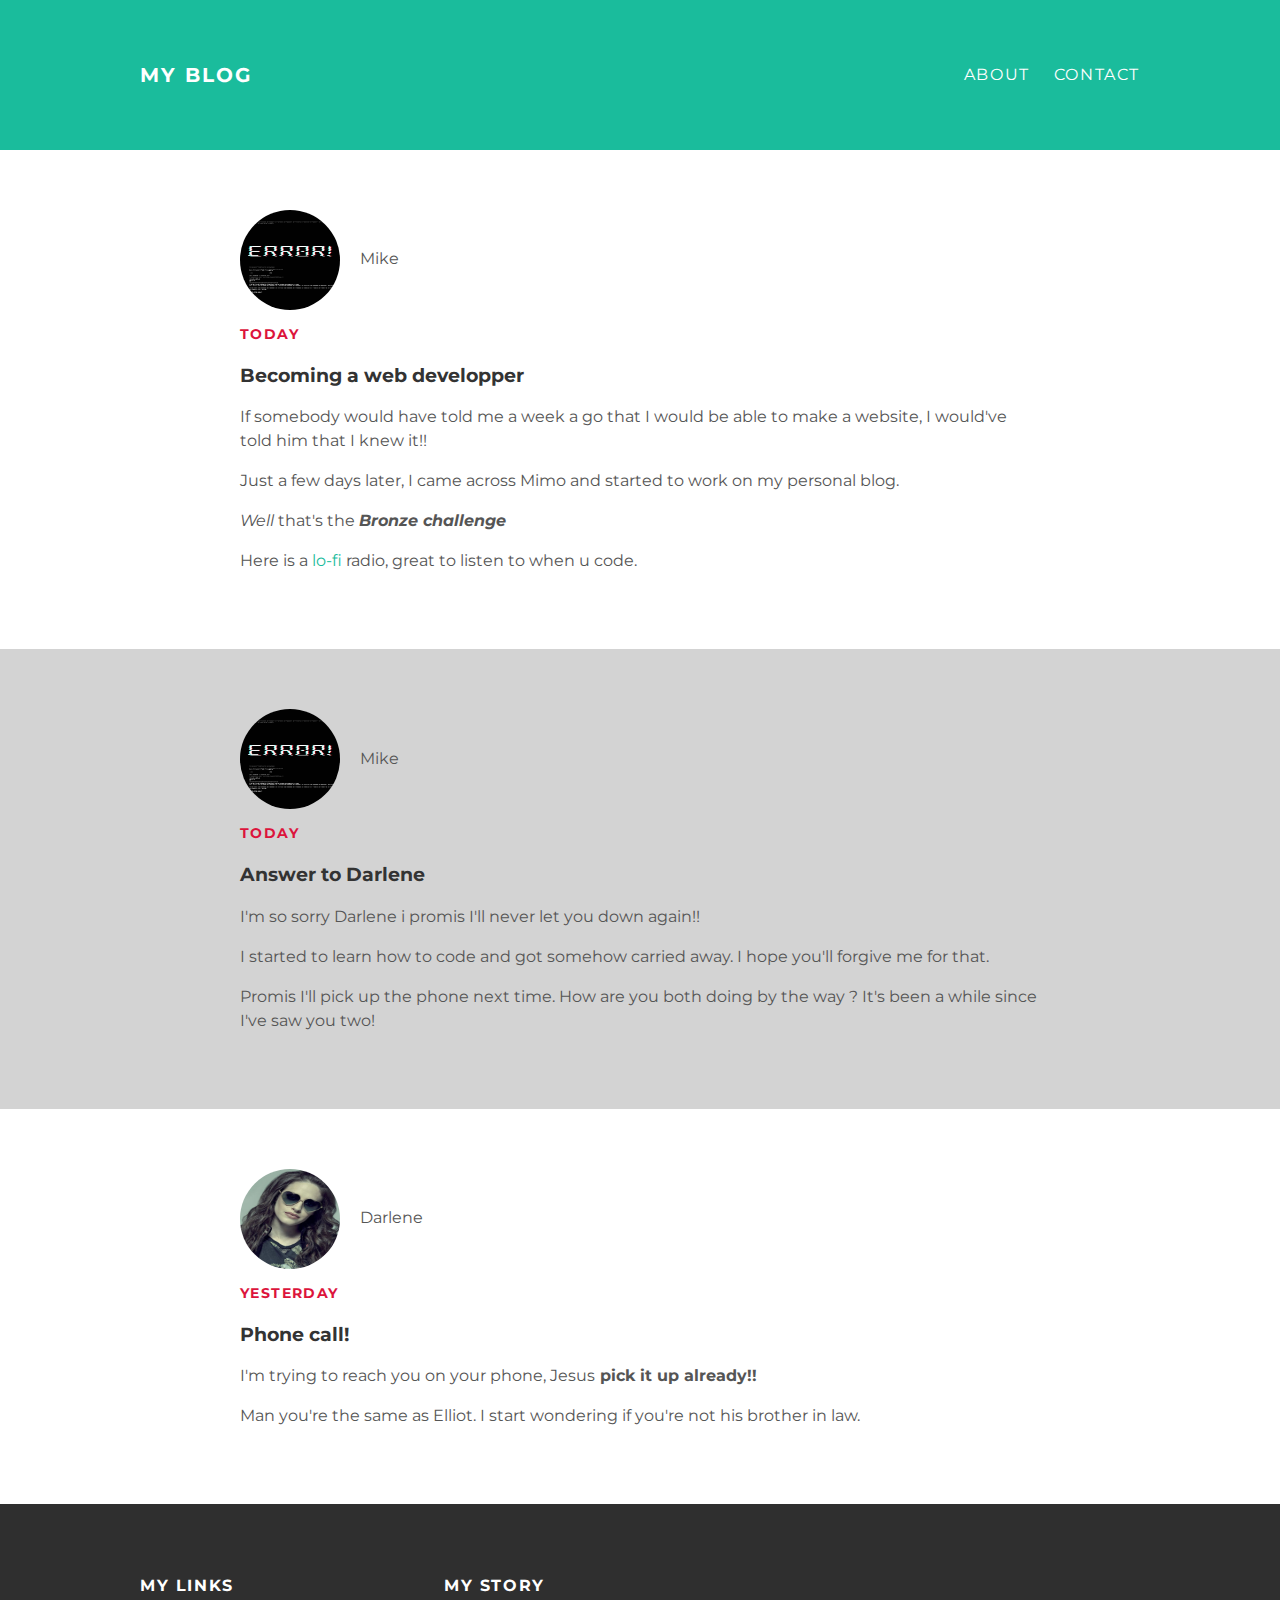
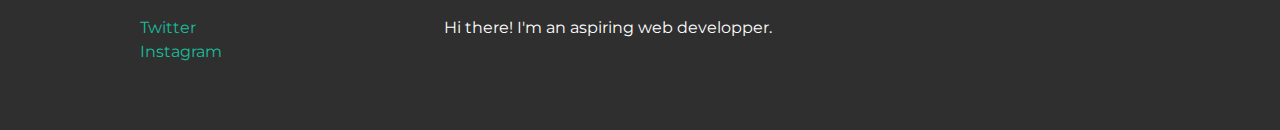
<file: index.html>
<!DOCTYPE html>
<html lang="en" dir="ltr">
  <head>
    <meta charset="utf-8">
    <title>My World</title>
    <link rel="stylesheet" href="style.css">
  </head>
  <body>
    <div id="header">
      <div class="container">
        <a href="index.html" id="header-title">My Blog</a>
        <ul id="header-nav">
          <li><a href="about.html">About</a></li>
          <li><a href="mailto:haz3kei2@gmail.com">Contact</a></li>
        </ul>
      </div>
    </div>

    <div id="content">
      <div class="post-container">
        <div class="post">
          <div class="post-author">
            <img src="errorcode.jpg" width="150px" height="200px" alt="">
            <span>Mike</span>
          </div>
          <p class="post-date">Today</p>
          <h3 class="post-title">Becoming a web developper</h3>
          <div class="post-content">
            <p>If somebody would have told me a week a go that I would be able to make a website, I would've told him that I knew it!!</p>
            <p>Just a few days later, I came across Mimo and started to work on my personal blog.</p>
            <p><em>Well</em> that's the <strong><em>Bronze challenge</em></strong></p>
            <p>Here is a <a href="https://www.youtube.com/watch?v=5qap5aO4i9A">lo-fi</a> radio, great to listen to when u code.</p>
          </div>
        </div>
        
        <div class="post-container">
        <div class="post">
          <div class="post-author">
            <img src="errorcode.jpg" width="150px" height="200px" alt="">
            <span>Mike</span>
          </div>
          <p class="post-date">Today</p>
          <h3 class="post-title">Answer to Darlene</h3>
          <div class="post-content">
            <p>I'm so sorry Darlene i promis I'll never let you down again!!</p>
            <p>I started to learn how to code and got somehow carried away. I hope you'll forgive me for that.</p>
            <p>Promis I'll pick up the phone next time. How are you both doing by the way ? It's been a while since I've saw you two!</p>
          </div>
        </div>
        </div>

        <div class="post-container">
         <div class="post">
          <div class="post-author">
            <img src="darlene.jpg" width="150px" height="200px" alt="">
            <span>Darlene</span>
          </div>
          <p class="post-date">Yesterday</p>
          <h3 class="post-title">Phone call!</h3>
          <div class="post-content">
            <p>I'm trying to reach you on your phone, Jesus<strong> pick it up already!!</strong></p>
            <p>Man you're the same as Elliot. I start wondering if you're not his brother in law.</p>
          </div>
        </div>
      </div>
    </div>
    </div>

    <div id="footer">
      <div class="container">
        <div class="column">
          <h4>My Links</h4>
          <p>
            <a href="https://twitter.com/MakiNoodles">Twitter</a>
            <br>
            <a href="https://instagram.com/dark.mtr">Instagram</a>
          </p>
        </div>
        <div class="column">
          <h4>My Story</h4>
          <p>Hi there! I'm an aspiring web developper.</p>
        </div>
      </div>
    </div>

  </body>
</html>
</file>
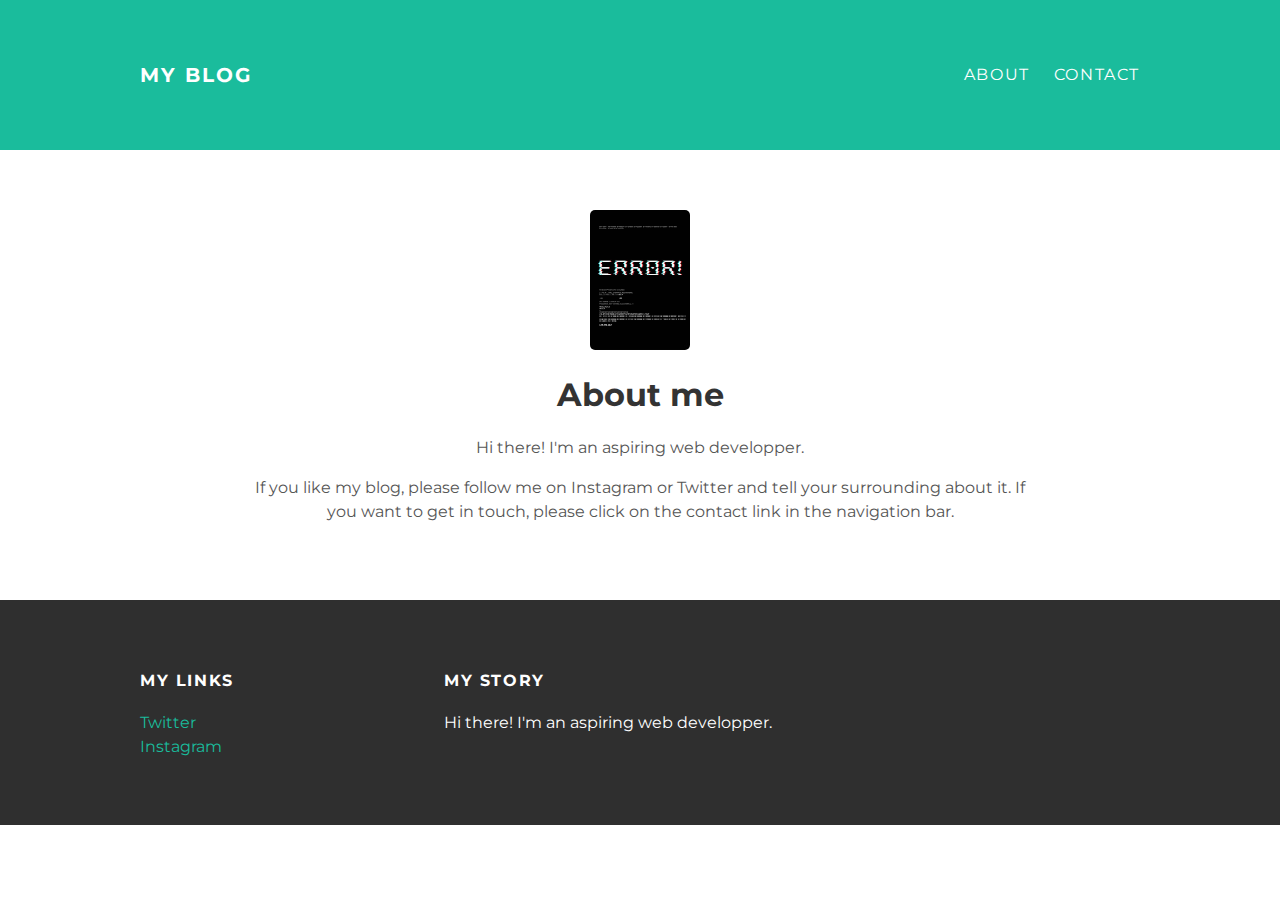
<file: about.html>
<!DOCTYPE html>
<html lang="en" dir="ltr">
  <head>
    <meta charset="utf-8">
    <title>My World</title>
    <link rel="stylesheet" href="style.css">
  </head>
  <body>
    <div id="header">
      <div class="container">
        <a id="header-title" href="index.html">My Blog</a>
        <ul id="header-nav">
          <li><a href="about.html">About</a></li>
          <li><a href="mailto:haz3kei2@gmail.com">Contact</a></li>
        </ul>
      </div>
    </div>

    <div id="content">
      <div class="container">
        <div class="about">
          <div class="about-author">
            <img src="errorcode.jpg">
          <h1 class="about-title">About me</h1>
          <div class="about-content">
            <p>Hi there! I'm an aspiring web developper.</p>
            <p>If you like my blog, please follow me on Instagram or Twitter and tell your surrounding about it. If you want to get in touch, please click on the contact link in the navigation bar.</p>
          </div>
        </div>
      </div>
    </div>

    <div id="footer">
      <div class="container">
        <div class="column">
          <h4>My Links</h4>
          <p>
            <a href="https://twitter.com/MakiNoodles">Twitter</a>
            <br>
            <a href="https://instagram.com/dark.mtr">Instagram</a>
          </p>
        </div>
        <div class="column">
          <h4>My Story</h4>
          <p>Hi there! I'm an aspiring web developper.</p>
        </div>
      </div>
    </div>

  </body>
</html>
</file>
<file: style.css>
@import url(http://fonts.googleapis.com/css?family=Montserrat:400,700);

body {
  color: #555;
  margin: 0;
  font-family: 'Montserrat' , sans-serif;
}
#header {
  background-color: #1abc9c;
  height: 150px;
  line-height: 150px;
}
#header-title {
  display: block;
  float: left;
  font-size: 20px;
  font-weight: bold;
}
#header-nav {
  display: block;
  float: right;
  margin-top: 0;
}
#header a {
  color: white;
  text-decoration: none;
  text-transform: uppercase;
  letter-spacing: 0.1em;
}
#header a:hover {
  color: #222;
}
#header-nav li {
  display: inline;
  padding-left: 20px;
}
.container {
  max-width: 1000px;
  margin: 0 auto;
}
#footer {
  background-color: #2f2f2f;
  padding: 50px 0;
}
.column {
  min-width: 300px;
  display: inline-block;
  vertical-align: top;
}
#footer h4 {
  color: white;
  text-transform: uppercase;
  letter-spacing: 0.1em;
}
#footer p {
  color: white;
}
a {
  color: #1abc9c;
  text-decoration: none;
}
a:hover {
  color: #F6A623;
}
.post {
max-width: 800px;
margin: 0 auto;
padding: 60px 0;
}
.post-author img {
  width: 100px;
  height: 100px;
  vertical-align: middle;
  border-radius: 50%;
}
.post-author span {
  margin-left: 16px;
}
.post-date {
  color: crimson;
  font-size: 14px;
  font-weight: bold;
  text-transform: uppercase;
  letter-spacing: 0.1em;
}
h1, h2, h3, h4 {
  color: #333;
}
p {
  line-height: 1.5;
}
.post, .about{
  max-width: 800px;
  margin: 0 auto;
  padding: 60px 0;
}
.about-author img {
  border-radius: 5px;
  width: 100px;
  height: 140px;
}
.about {
  text-align: center;
}
.post-container:nth-child(even) {
  background-color: lightGray;
}
</file>
